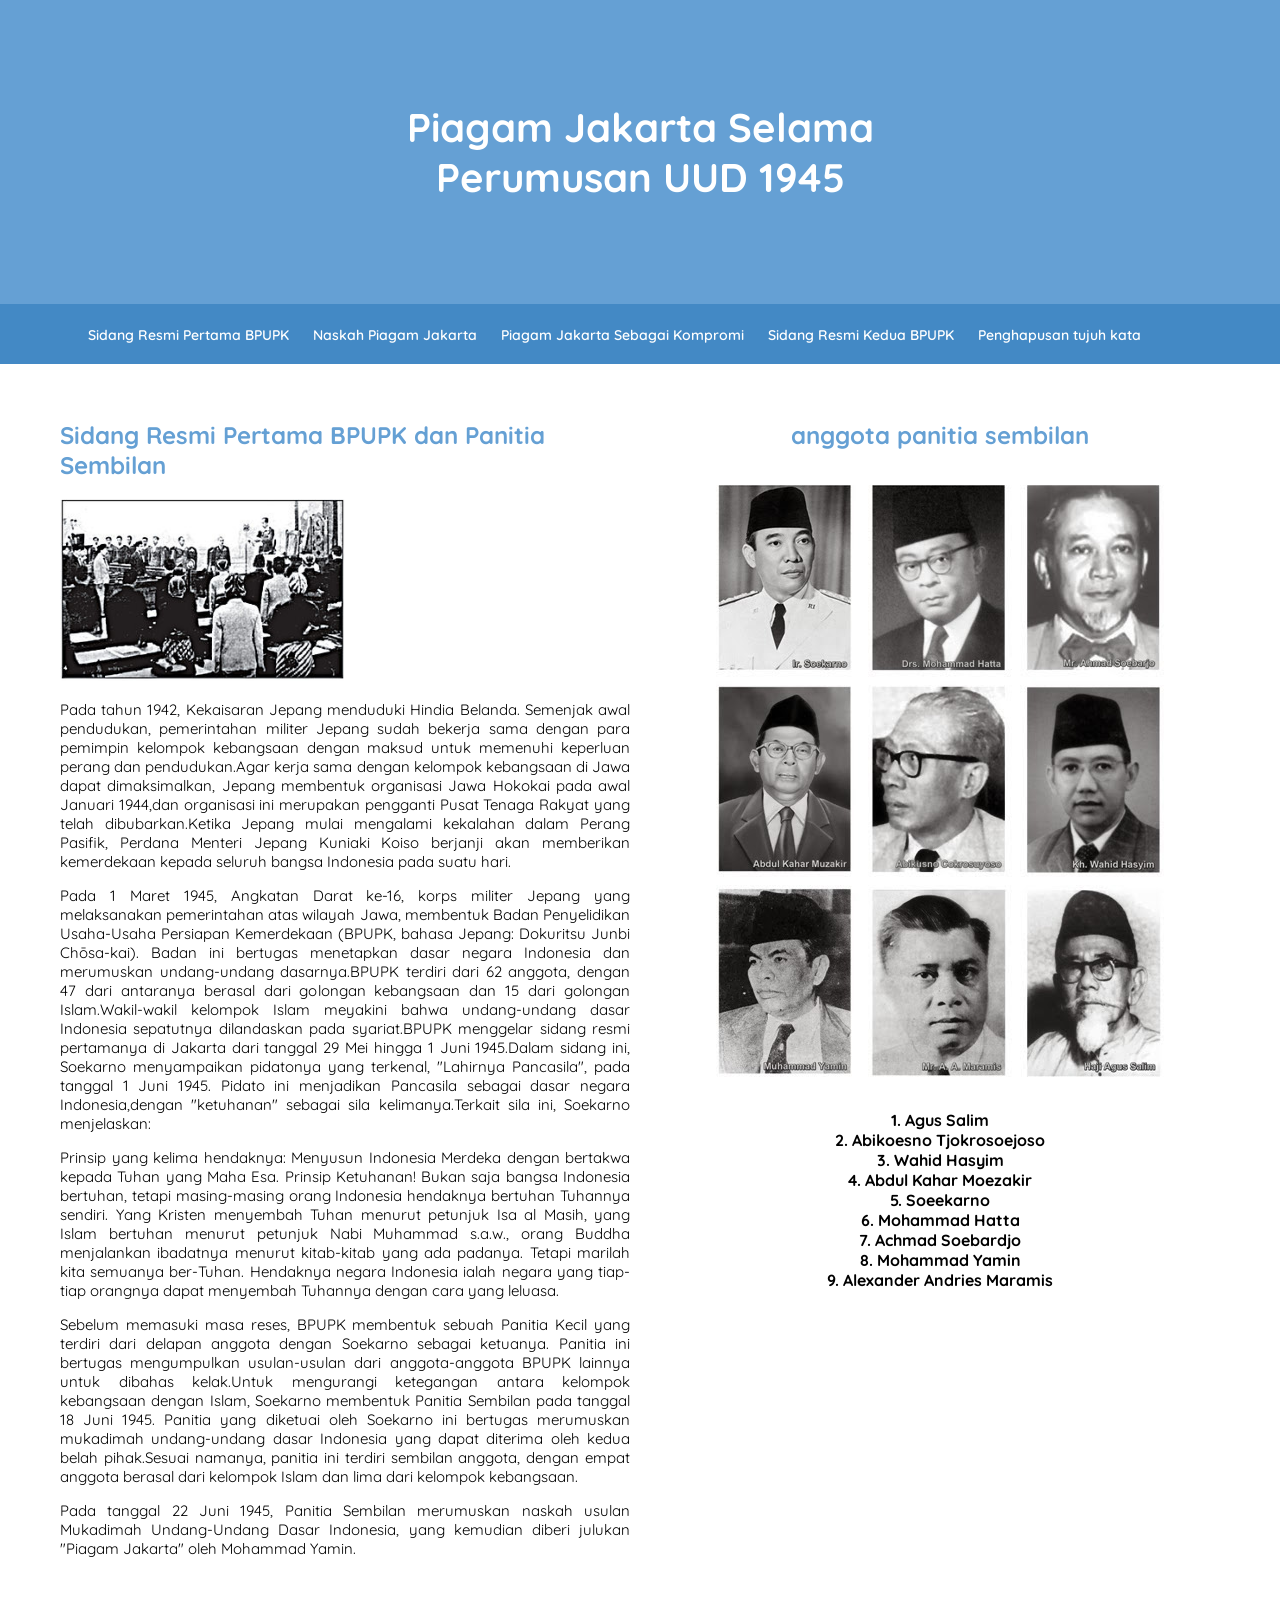
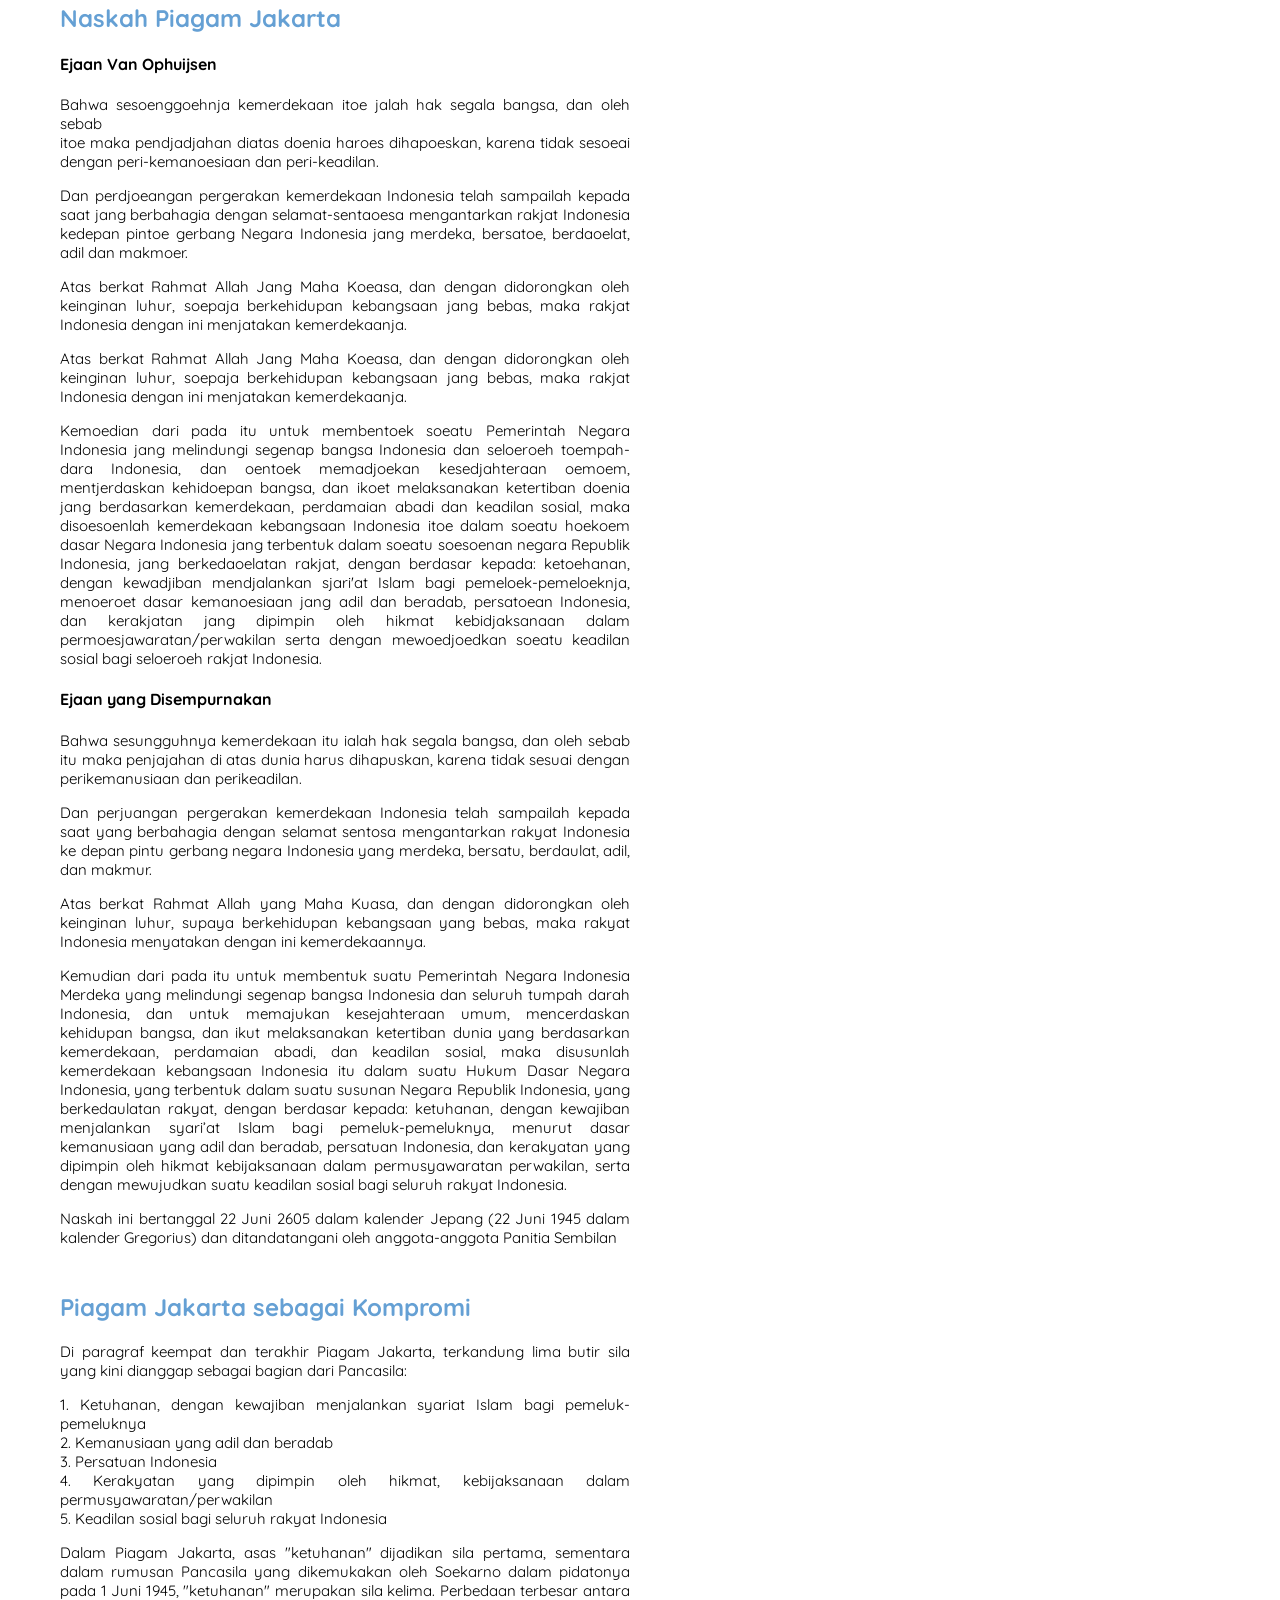
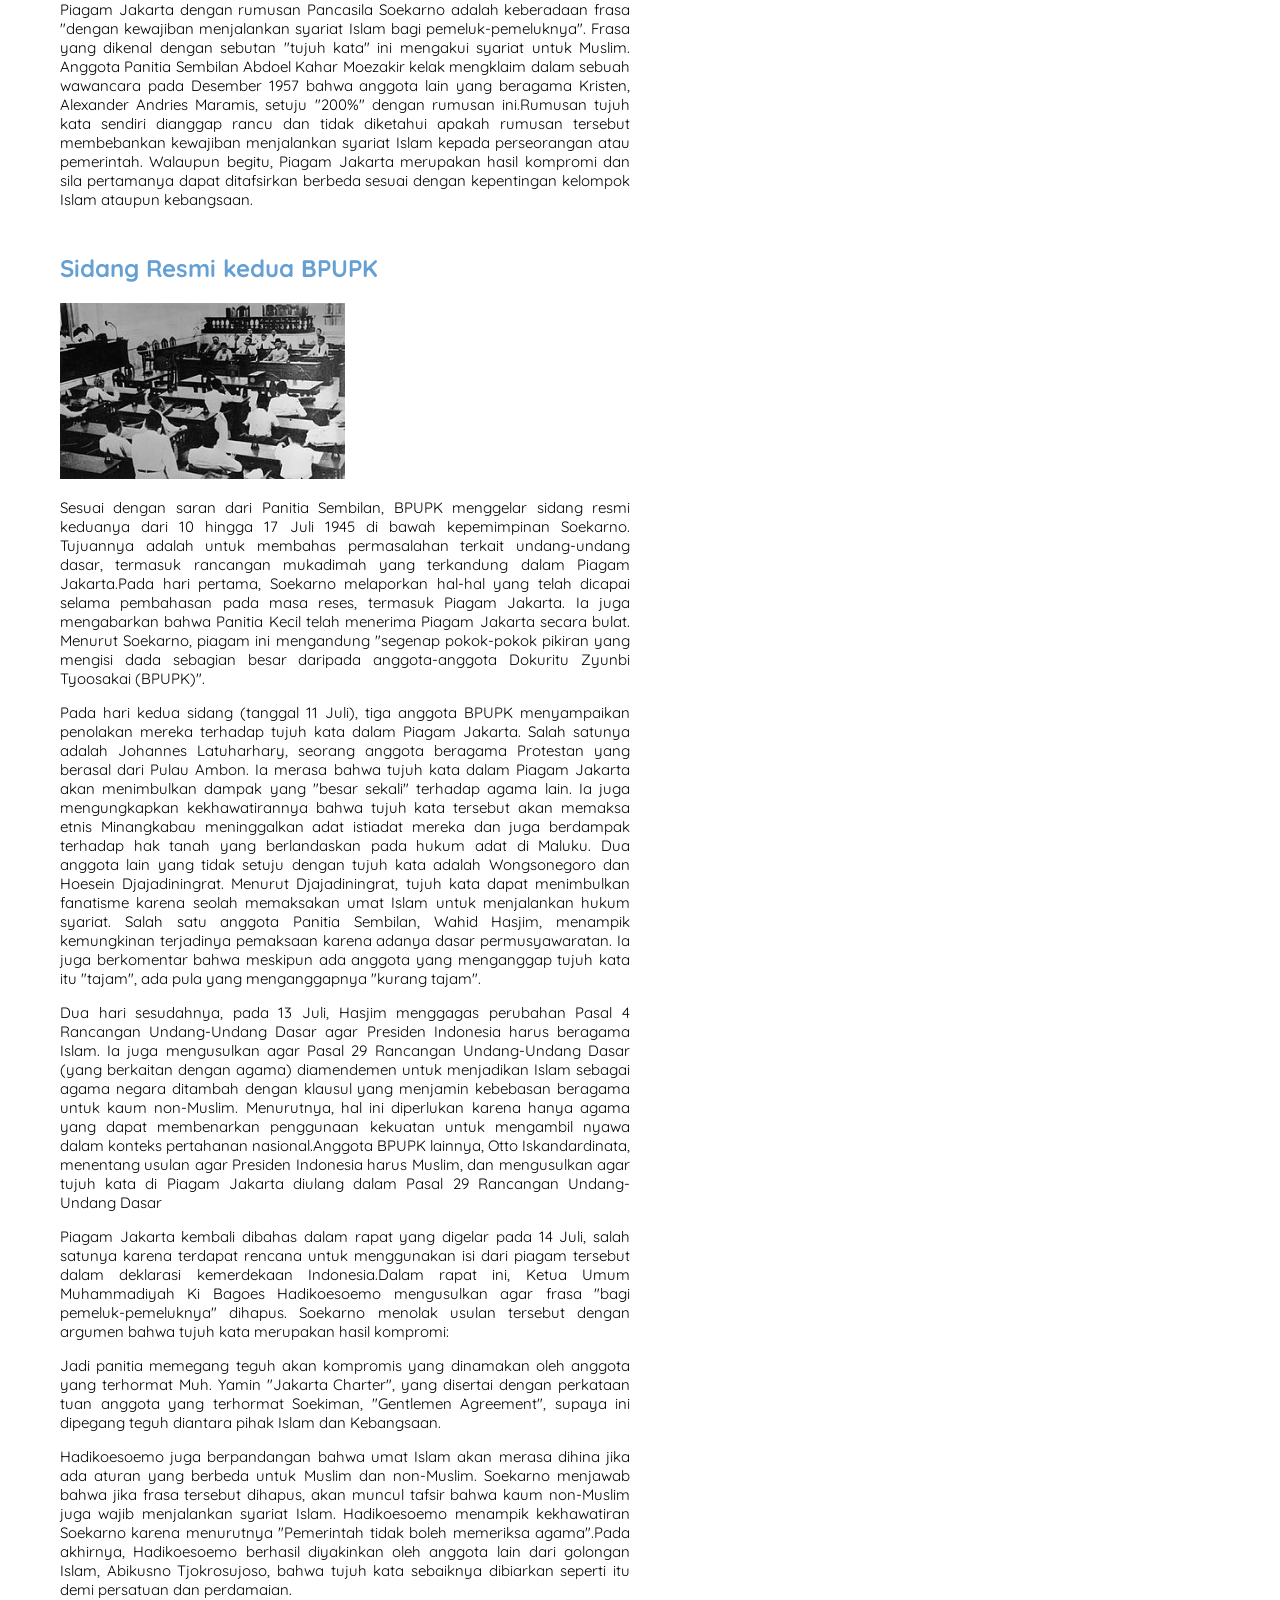
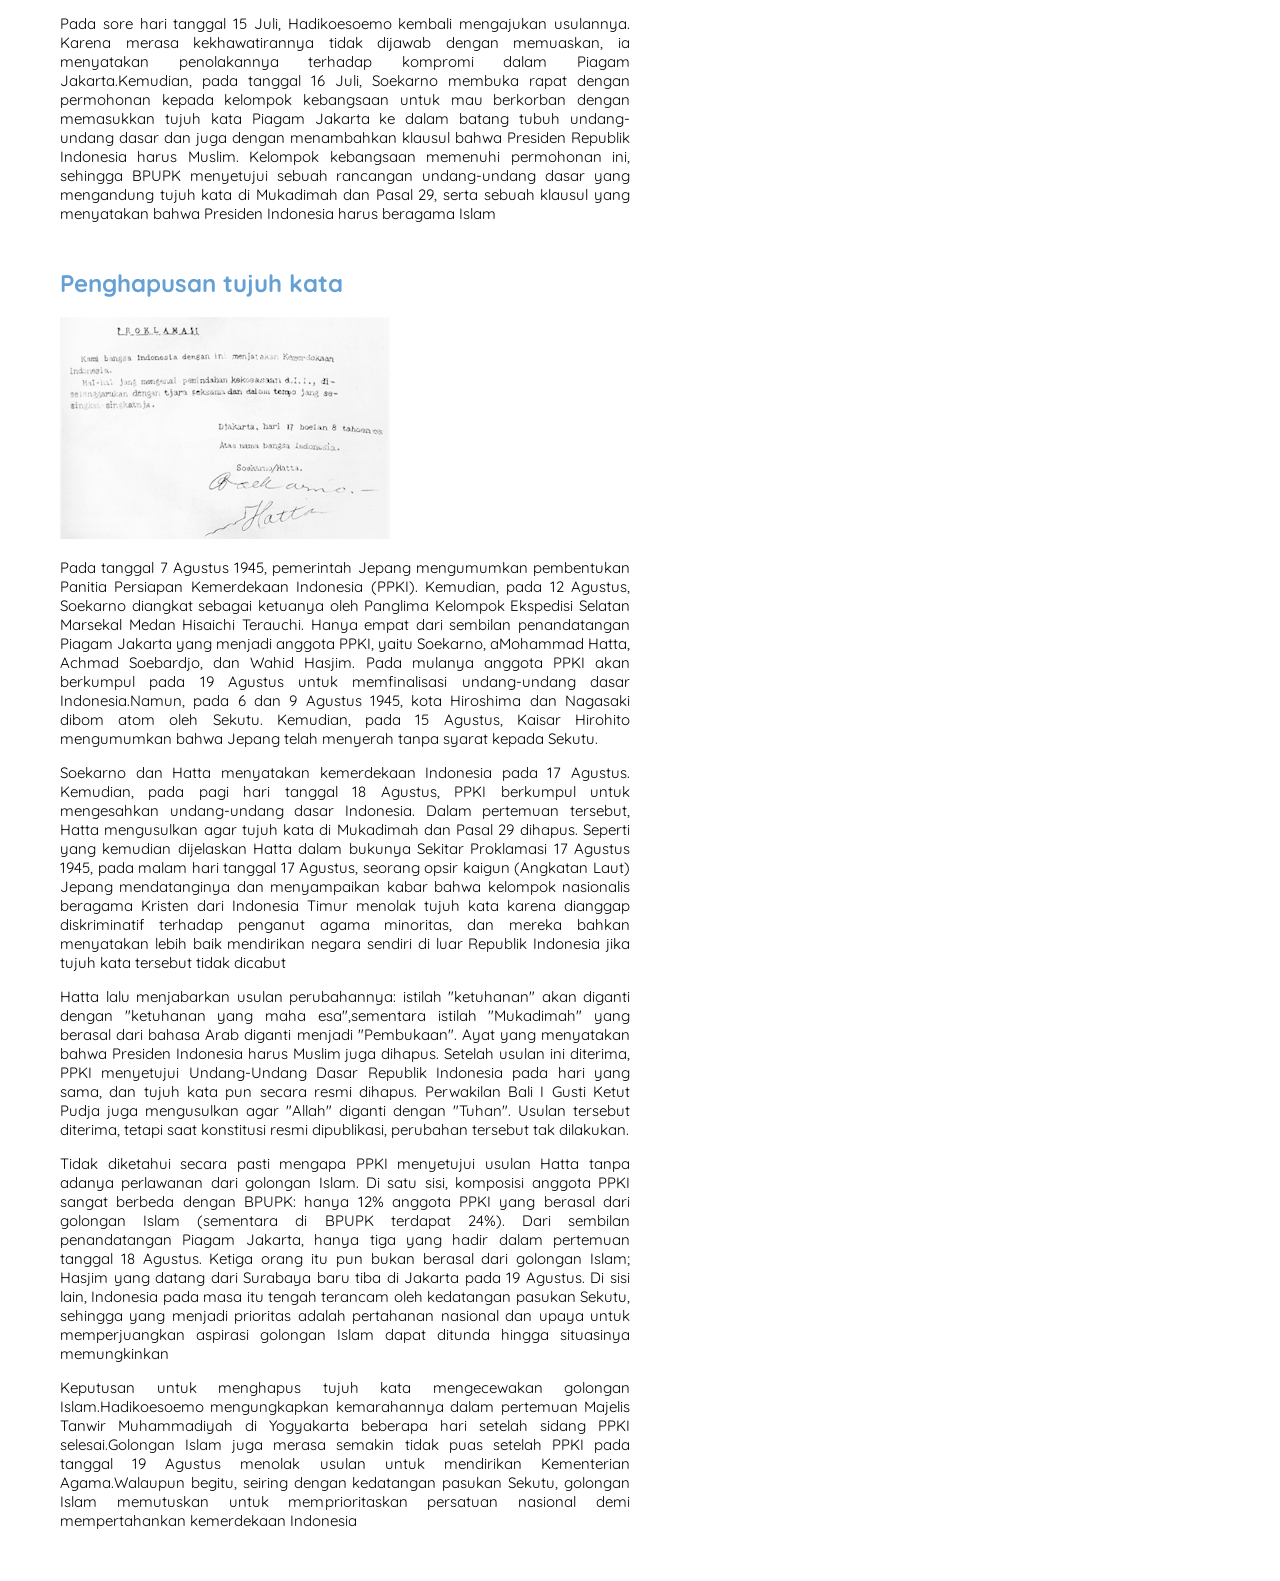
<file: index.html>
<!DOCTYPE html> 
<html>
    <head>
        <meta name="viewport" content="width=device-width, initial-scale=1">
        <meta charset="utf-8">
        <title>Piagam Jakarta Selama Perumusan UUD 1945</title>
        <link rel="stylesheet" href="style.css">

        <link rel="preconnect" href="https://fonts.googleapis.com">
        <link rel="preconnect" href="https://fonts.gstatic.com" crossorigin>
        <link 
        href="https://fonts.googleapis.com/css2?family=Quicksand:wght@300..700&display=swap" 
        rel="stylesheet"
        >
    </head>

    <body> 
        <header> 
            <div class="jumbotron">
                <h1>Piagam Jakarta Selama <br>
                    Perumusan UUD 1945</h1>
               

            </div>

            
        </header>
        <nav class="navbar-sticky">
            <li><a href="#sidang resmi pertama">Sidang Resmi Pertama BPUPK</a></li>
            <li><a href="#naskah piagam jakarta">Naskah Piagam Jakarta</a></li>
            <li><a href="#piagam jakarta sebagai kompromi">Piagam Jakarta Sebagai Kompromi</a></li>
            <li><a href="#sidang resmi kedua">Sidang Resmi Kedua BPUPK</a></li>
            <li><a href="#penghapusan tujuh kata">Penghapusan tujuh kata</a></li>
        </nav>
        
        <main>
            <figure class="column-parent">
                <div id="content">
                    <article id="sidang resmi pertama" class="card">
                        <h2> Sidang Resmi Pertama BPUPK dan Panitia Sembilan</h2>
                        <img src="asset/sidang pertama.jpg" alt="Sidang Resmi Pertama BPUPK dan Panitia Sembilan" class="featured-image" />
                        <p>
                            Pada tahun 1942, Kekaisaran Jepang menduduki Hindia Belanda. Semenjak awal pendudukan, pemerintahan militer Jepang 
                            sudah bekerja sama dengan para pemimpin kelompok kebangsaan dengan maksud untuk memenuhi keperluan perang dan 
                            pendudukan.Agar kerja sama dengan kelompok kebangsaan di Jawa dapat dimaksimalkan, Jepang membentuk 
                            organisasi Jawa Hokokai pada awal Januari 1944,dan organisasi ini merupakan pengganti Pusat Tenaga 
                            Rakyat yang telah dibubarkan.Ketika Jepang mulai mengalami kekalahan dalam Perang Pasifik, Perdana Menteri 
                            Jepang Kuniaki Koiso berjanji akan memberikan kemerdekaan kepada seluruh bangsa Indonesia pada suatu hari.
                        </p>
                        <p>
                            Pada 1 Maret 1945, Angkatan Darat ke-16, korps militer Jepang yang melaksanakan pemerintahan atas wilayah Jawa, 
                            membentuk Badan Penyelidikan Usaha-Usaha Persiapan Kemerdekaan (BPUPK, bahasa Jepang: Dokuritsu Junbi Chōsa-kai).
                            Badan ini bertugas menetapkan dasar negara Indonesia dan merumuskan undang-undang dasarnya.BPUPK terdiri dari 62 
                            anggota, dengan 47 dari antaranya berasal dari golongan kebangsaan dan 15 dari golongan Islam.Wakil-wakil kelompok 
                            Islam meyakini bahwa undang-undang dasar Indonesia sepatutnya dilandaskan pada syariat.BPUPK menggelar sidang 
                            resmi pertamanya di Jakarta dari tanggal 29 Mei hingga 1 Juni 1945.Dalam sidang ini, Soekarno menyampaikan 
                            pidatonya yang terkenal, "Lahirnya Pancasila", pada tanggal 1 Juni 1945. Pidato ini menjadikan Pancasila sebagai 
                            dasar negara Indonesia,dengan "ketuhanan" sebagai sila kelimanya.Terkait sila ini, Soekarno menjelaskan:
                        </p>
                        <p>
                            Prinsip yang kelima hendaknya: Menyusun Indonesia Merdeka dengan bertakwa kepada Tuhan yang Maha Esa. Prinsip Ketuhanan! 
                            Bukan saja bangsa Indonesia bertuhan, tetapi masing-masing orang Indonesia hendaknya bertuhan Tuhannya sendiri. Yang Kristen 
                            menyembah Tuhan menurut petunjuk Isa al Masih, yang Islam bertuhan menurut petunjuk Nabi Muhammad s.a.w., orang Buddha 
                            menjalankan ibadatnya menurut kitab-kitab yang ada padanya. Tetapi marilah kita semuanya ber-Tuhan. Hendaknya negara 
                            Indonesia ialah negara yang tiap-tiap orangnya dapat menyembah Tuhannya dengan cara yang leluasa.
                        </p>
                        <p> 
                            Sebelum memasuki masa reses, BPUPK membentuk sebuah Panitia Kecil yang terdiri dari delapan anggota dengan Soekarno sebagai 
                            ketuanya. Panitia ini bertugas mengumpulkan usulan-usulan dari anggota-anggota BPUPK lainnya untuk dibahas kelak.Untuk 
                            mengurangi ketegangan antara kelompok kebangsaan dengan Islam, Soekarno membentuk Panitia Sembilan pada tanggal 18 Juni 1945. 
                            Panitia yang diketuai oleh Soekarno ini bertugas merumuskan mukadimah undang-undang dasar Indonesia yang dapat diterima oleh 
                            kedua belah pihak.Sesuai namanya, panitia ini terdiri sembilan anggota, dengan empat anggota berasal dari kelompok Islam 
                            dan lima dari kelompok kebangsaan.
                
                        </p>
                        
                        <p> Pada tanggal 22 Juni 1945, Panitia Sembilan merumuskan naskah usulan Mukadimah Undang-Undang Dasar Indonesia, 
                            yang kemudian diberi julukan "Piagam Jakarta" oleh Mohammad Yamin.
                        </p>


                    </article>
                    <article id="naskah piagam jakarta" class="card">
                        <h2>Naskah Piagam Jakarta</h2>

                        
                        <h4>Ejaan Van Ophuijsen</h4>
                        <p>
                            Bahwa sesoenggoehnja kemerdekaan itoe jalah hak segala bangsa, dan oleh sebab <br>
                            itoe maka pendjadjahan diatas doenia haroes dihapoeskan, 
                            karena tidak sesoeai dengan peri-kemanoesiaan dan peri-keadilan.
                        </p>
                        <p>
                            Dan perdjoeangan pergerakan kemerdekaan Indonesia telah sampailah kepada saat 
                            jang berbahagia dengan selamat-sentaoesa mengantarkan rakjat Indonesia kedepan 
                            pintoe gerbang Negara Indonesia jang merdeka, bersatoe, berdaoelat, adil dan makmoer.
                        </p>
                        <p>
                            Atas berkat Rahmat Allah Jang Maha Koeasa, dan dengan didorongkan oleh keinginan luhur, 
                            soepaja berkehidupan kebangsaan jang bebas, maka rakjat Indonesia dengan ini menjatakan kemerdekaanja.
                        </p>
                         <p>
                            Atas berkat Rahmat Allah Jang Maha Koeasa, dan dengan didorongkan oleh keinginan luhur, soepaja 
                            berkehidupan kebangsaan jang bebas, maka rakjat Indonesia dengan ini menjatakan kemerdekaanja.

                         </p> 
                         <p>
                            Kemoedian dari pada itu untuk membentoek soeatu Pemerintah Negara Indonesia jang melindungi 
                            segenap bangsa Indonesia dan seloeroeh toempah-dara Indonesia, dan oentoek memadjoekan 
                            kesedjahteraan oemoem, mentjerdaskan kehidoepan bangsa, dan ikoet melaksanakan ketertiban 
                            doenia jang berdasarkan kemerdekaan, perdamaian abadi dan keadilan sosial, maka 
                            disoesoenlah kemerdekaan kebangsaan Indonesia itoe dalam soeatu hoekoem dasar Negara 
                            Indonesia jang terbentuk dalam soeatu soesoenan negara Republik Indonesia, jang 
                            berkedaoelatan rakjat, dengan berdasar kepada: ketoehanan, dengan kewadjiban mendjalankan 
                            sjari'at Islam bagi pemeloek-pemeloeknja, menoeroet dasar kemanoesiaan jang adil dan beradab, 
                            persatoean Indonesia, dan kerakjatan jang dipimpin oleh hikmat kebidjaksanaan dalam 
                            permoesjawaratan/perwakilan serta dengan mewoedjoedkan soeatu keadilan sosial bagi seloeroeh rakjat Indonesia.
                         </p>  

                         <h4>Ejaan yang Disempurnakan</h4>
                         <p>
                            Bahwa sesungguhnya kemerdekaan itu ialah hak segala bangsa, dan oleh sebab itu maka penjajahan di atas dunia harus dihapuskan, 
                            karena tidak sesuai dengan perikemanusiaan dan perikeadilan.
                         </p>
                         <p>
                            Dan perjuangan pergerakan kemerdekaan Indonesia telah sampailah kepada saat yang berbahagia dengan selamat sentosa mengantarkan 
                            rakyat Indonesia ke depan pintu gerbang negara Indonesia yang merdeka, bersatu, berdaulat, adil, dan makmur.
                         </p>
                         <p>
                            Atas berkat Rahmat Allah yang Maha Kuasa, dan dengan didorongkan oleh keinginan luhur, supaya berkehidupan kebangsaan yang bebas, 
                            maka rakyat Indonesia menyatakan dengan ini kemerdekaannya.
                         </p>
                         <p>
                            Kemudian dari pada itu untuk membentuk suatu Pemerintah Negara Indonesia Merdeka yang melindungi segenap bangsa Indonesia dan 
                            seluruh tumpah darah Indonesia, dan untuk memajukan kesejahteraan umum, mencerdaskan kehidupan bangsa, dan ikut melaksanakan 
                            ketertiban dunia yang berdasarkan kemerdekaan, perdamaian abadi, dan keadilan sosial, maka disusunlah kemerdekaan kebangsaan 
                            Indonesia itu dalam suatu Hukum Dasar Negara Indonesia, yang terbentuk dalam suatu susunan Negara Republik Indonesia, yang 
                            berkedaulatan rakyat, dengan berdasar kepada: ketuhanan, dengan kewajiban menjalankan syari’at Islam bagi pemeluk-pemeluknya, 
                            menurut dasar kemanusiaan yang adil dan beradab, persatuan Indonesia, dan kerakyatan yang dipimpin oleh hikmat kebijaksanaan 
                            dalam permusyawaratan perwakilan, serta dengan mewujudkan suatu keadilan sosial bagi seluruh rakyat Indonesia.
                         </p>
                         <p>Naskah ini bertanggal 22 Juni 2605 dalam kalender Jepang (22 Juni 1945 dalam kalender Gregorius) dan ditandatangani oleh 
                            anggota-anggota Panitia Sembilan

                         </p>

                    </article>
                    <article id="piagam jakarta sebagai kompromi" class="card">
                        <h2>Piagam Jakarta sebagai Kompromi</h2>
                        <p>
                            Di paragraf keempat dan terakhir Piagam Jakarta, terkandung lima butir sila yang kini dianggap sebagai bagian dari Pancasila:
                        </p>
                        <p>
                            1. Ketuhanan, dengan kewajiban menjalankan syariat Islam bagi pemeluk-pemeluknya<br>
                            2. Kemanusiaan yang adil dan beradab<br>
                            3. Persatuan Indonesia<br>
                            4. Kerakyatan yang dipimpin oleh hikmat, kebijaksanaan dalam permusyawaratan/perwakilan<br>
                            5. Keadilan sosial bagi seluruh rakyat Indonesia<br>
                        </p>
                        <p>
                            Dalam Piagam Jakarta, asas "ketuhanan" dijadikan sila pertama, sementara dalam rumusan Pancasila yang dikemukakan 
                            oleh Soekarno dalam pidatonya pada 1 Juni 1945, "ketuhanan" merupakan sila kelima. Perbedaan terbesar antara 
                            Piagam Jakarta dengan rumusan Pancasila Soekarno adalah keberadaan frasa "dengan kewajiban menjalankan syariat Islam 
                            bagi pemeluk-pemeluknya". Frasa yang dikenal dengan sebutan "tujuh kata" ini mengakui syariat untuk Muslim. Anggota 
                            Panitia Sembilan Abdoel Kahar Moezakir kelak mengklaim dalam sebuah wawancara pada Desember 1957 bahwa anggota lain 
                            yang beragama Kristen, Alexander Andries Maramis, setuju "200%" dengan rumusan ini.Rumusan tujuh kata sendiri 
                            dianggap rancu dan tidak diketahui apakah rumusan tersebut membebankan kewajiban menjalankan syariat Islam kepada 
                            perseorangan atau pemerintah. Walaupun begitu, Piagam Jakarta merupakan hasil kompromi dan sila pertamanya dapat 
                            ditafsirkan berbeda sesuai dengan kepentingan kelompok Islam ataupun kebangsaan.
                        </p>
                    </article>
                    <article id="sidang resmi kedua" class="card">
                        <h2> Sidang Resmi kedua BPUPK</h2>
                        <img src="asset/sidang kedua.jpg" alt="Sidang Resmi kedua BPUPK" class="featured-image">
                        <p>
                            Sesuai dengan saran dari Panitia Sembilan, BPUPK menggelar sidang resmi keduanya dari 10 hingga 17 Juli 1945 di bawah kepemimpinan 
                            Soekarno. Tujuannya adalah untuk membahas permasalahan terkait undang-undang dasar, termasuk rancangan mukadimah yang terkandung 
                            dalam Piagam Jakarta.Pada hari pertama, Soekarno melaporkan hal-hal yang telah dicapai selama pembahasan pada masa reses, 
                            termasuk Piagam Jakarta. Ia juga mengabarkan bahwa Panitia Kecil telah menerima Piagam Jakarta secara bulat. Menurut Soekarno, 
                            piagam ini mengandung "segenap pokok-pokok pikiran yang mengisi dada sebagian besar daripada anggota-anggota Dokuritu Zyunbi 
                            Tyoosakai (BPUPK)".
                        </p>
                        <p>
                            Pada hari kedua sidang (tanggal 11 Juli), tiga anggota BPUPK menyampaikan penolakan mereka terhadap tujuh kata dalam Piagam Jakarta. 
                            Salah satunya adalah Johannes Latuharhary, seorang anggota beragama Protestan yang berasal dari Pulau Ambon. Ia merasa bahwa tujuh 
                            kata dalam Piagam Jakarta akan menimbulkan dampak yang "besar sekali" terhadap agama lain. Ia juga mengungkapkan kekhawatirannya 
                            bahwa tujuh kata tersebut akan memaksa etnis Minangkabau meninggalkan adat istiadat mereka dan juga berdampak terhadap hak tanah 
                            yang berlandaskan pada hukum adat di Maluku. Dua anggota lain yang tidak setuju dengan tujuh kata adalah Wongsonegoro dan Hoesein 
                            Djajadiningrat. Menurut Djajadiningrat, tujuh kata dapat menimbulkan fanatisme karena seolah memaksakan umat Islam untuk menjalankan 
                            hukum syariat. Salah satu anggota Panitia Sembilan, Wahid Hasjim, menampik kemungkinan terjadinya pemaksaan karena adanya dasar 
                            permusyawaratan. Ia juga berkomentar bahwa meskipun ada anggota yang menganggap tujuh kata itu "tajam", ada pula yang menganggapnya 
                            "kurang tajam".
                        </p>
                        <p>
                            Dua hari sesudahnya, pada 13 Juli, Hasjim menggagas perubahan Pasal 4 Rancangan Undang-Undang Dasar agar Presiden Indonesia harus 
                            beragama Islam. Ia juga mengusulkan agar Pasal 29 Rancangan Undang-Undang Dasar (yang berkaitan dengan agama) diamendemen untuk 
                            menjadikan Islam sebagai agama negara ditambah dengan klausul yang menjamin kebebasan beragama untuk kaum non-Muslim. Menurutnya,
                            hal ini diperlukan karena hanya agama yang dapat membenarkan penggunaan kekuatan untuk mengambil nyawa dalam konteks pertahanan 
                            nasional.Anggota BPUPK lainnya, Otto Iskandardinata, menentang usulan agar Presiden Indonesia harus Muslim, dan mengusulkan agar 
                            tujuh kata di Piagam Jakarta diulang dalam Pasal 29 Rancangan Undang-Undang Dasar
                        </p>
                        <P>
                            Piagam Jakarta kembali dibahas dalam rapat yang digelar pada 14 Juli, salah satunya karena terdapat rencana untuk menggunakan isi 
                            dari piagam tersebut dalam deklarasi kemerdekaan Indonesia.Dalam rapat ini, Ketua Umum Muhammadiyah Ki Bagoes Hadikoesoemo 
                            mengusulkan agar frasa "bagi pemeluk-pemeluknya" dihapus. Soekarno menolak usulan tersebut dengan argumen bahwa tujuh kata 
                            merupakan hasil kompromi: 
                        </P>
                        <P>
                            Jadi panitia memegang teguh akan kompromis yang dinamakan oleh anggota yang terhormat Muh. Yamin "Jakarta Charter", yang disertai dengan 
                            perkataan tuan anggota yang terhormat Soekiman, "Gentlemen Agreement", supaya ini dipegang teguh diantara pihak Islam dan Kebangsaan.

                        </P>
                        <p>
                            Hadikoesoemo juga berpandangan bahwa umat Islam akan merasa dihina jika ada aturan yang berbeda untuk Muslim dan non-Muslim. 
                            Soekarno menjawab bahwa jika frasa tersebut dihapus, akan muncul tafsir bahwa kaum non-Muslim juga wajib menjalankan syariat 
                            Islam. Hadikoesoemo menampik kekhawatiran Soekarno karena menurutnya "Pemerintah tidak boleh memeriksa agama".Pada akhirnya, 
                            Hadikoesoemo berhasil diyakinkan oleh anggota lain dari golongan Islam, Abikusno Tjokrosujoso, bahwa tujuh kata sebaiknya 
                            dibiarkan seperti itu demi persatuan dan perdamaian.
                        </p>
                        <p>
                            Pada sore hari tanggal 15 Juli, Hadikoesoemo kembali mengajukan usulannya. Karena merasa kekhawatirannya tidak dijawab dengan 
                            memuaskan, ia menyatakan penolakannya terhadap kompromi dalam Piagam Jakarta.Kemudian, pada tanggal 16 Juli, Soekarno membuka 
                            rapat dengan permohonan kepada kelompok kebangsaan untuk mau berkorban dengan memasukkan tujuh kata Piagam Jakarta ke dalam 
                            batang tubuh undang-undang dasar dan juga dengan menambahkan klausul bahwa Presiden Republik Indonesia harus Muslim.
                            Kelompok kebangsaan memenuhi permohonan ini, sehingga BPUPK menyetujui sebuah rancangan undang-undang dasar yang 
                            mengandung tujuh kata di Mukadimah dan Pasal 29, serta sebuah klausul yang menyatakan bahwa Presiden Indonesia harus 
                            beragama Islam
                        </p> 

                    </article>
                    <article id="penghapusan tujuh kata" class="card">
                        <h2>Penghapusan tujuh kata</h2>
                        <img src="asset/proklamasi kemerdekaan.png" alt="Penghapusan tujuh kata " class="proklamasi">   
                        <p>
                            Pada tanggal 7 Agustus 1945, pemerintah Jepang mengumumkan pembentukan Panitia Persiapan Kemerdekaan Indonesia 
                            (PPKI). Kemudian, pada 12 Agustus, Soekarno diangkat sebagai ketuanya oleh Panglima Kelompok Ekspedisi Selatan 
                            Marsekal Medan Hisaichi Terauchi. Hanya empat dari sembilan penandatangan Piagam Jakarta yang menjadi anggota 
                            PPKI, yaitu Soekarno, aMohammad Hatta, Achmad Soebardjo, dan Wahid Hasjim. Pada mulanya anggota PPKI akan 
                            berkumpul pada 19 Agustus untuk memfinalisasi undang-undang dasar Indonesia.Namun, pada 6 dan 9 Agustus 1945, 
                            kota Hiroshima dan Nagasaki dibom atom oleh Sekutu. Kemudian, pada 15 Agustus, Kaisar Hirohito mengumumkan bahwa 
                            Jepang telah menyerah tanpa syarat kepada Sekutu.
                        </p>
                        <p>
                            Soekarno dan Hatta menyatakan kemerdekaan Indonesia pada 17 Agustus. Kemudian, pada pagi hari tanggal 18 Agustus, PPKI berkumpul 
                            untuk mengesahkan undang-undang dasar Indonesia. Dalam pertemuan tersebut, Hatta mengusulkan agar tujuh kata di Mukadimah dan Pasal 
                            29 dihapus. Seperti yang kemudian dijelaskan Hatta dalam bukunya Sekitar Proklamasi 17 Agustus 1945, pada malam hari tanggal 17 
                            Agustus, seorang opsir kaigun (Angkatan Laut) Jepang mendatanginya dan menyampaikan kabar bahwa kelompok nasionalis beragama Kristen 
                            dari Indonesia Timur menolak tujuh kata karena dianggap diskriminatif terhadap penganut agama minoritas, dan mereka bahkan menyatakan 
                            lebih baik mendirikan negara sendiri di luar Republik Indonesia jika tujuh kata tersebut tidak dicabut
                        </p>
                        <p>
                            Hatta lalu menjabarkan usulan perubahannya: istilah "ketuhanan" akan diganti dengan "ketuhanan yang maha esa",sementara istilah "Mukadimah" 
                            yang berasal dari bahasa Arab diganti menjadi "Pembukaan". Ayat yang menyatakan bahwa Presiden Indonesia harus Muslim juga dihapus. 
                            Setelah usulan ini diterima, PPKI menyetujui Undang-Undang Dasar Republik Indonesia pada hari yang sama, dan tujuh kata pun secara 
                            resmi dihapus. Perwakilan Bali I Gusti Ketut Pudja juga mengusulkan agar "Allah" diganti dengan "Tuhan". Usulan tersebut diterima, 
                            tetapi saat konstitusi resmi dipublikasi, perubahan tersebut tak dilakukan.
                        </p>
                        <p>
                            Tidak diketahui secara pasti mengapa PPKI menyetujui usulan Hatta tanpa adanya perlawanan dari golongan Islam. Di satu sisi, 
                            komposisi anggota PPKI sangat berbeda dengan BPUPK: hanya 12% anggota PPKI yang berasal dari golongan Islam (sementara di BPUPK 
                            terdapat 24%). Dari sembilan penandatangan Piagam Jakarta, hanya tiga yang hadir dalam pertemuan tanggal 18 Agustus. Ketiga 
                            orang itu pun bukan berasal dari golongan Islam; Hasjim yang datang dari Surabaya baru tiba di Jakarta pada 19 Agustus. Di sisi lain, 
                            Indonesia pada masa itu tengah terancam oleh kedatangan pasukan Sekutu, sehingga yang menjadi prioritas adalah pertahanan nasional 
                            dan upaya untuk memperjuangkan aspirasi golongan Islam dapat ditunda hingga situasinya memungkinkan
                        </p>
                        <p>
                            Keputusan untuk menghapus tujuh kata mengecewakan golongan Islam.Hadikoesoemo mengungkapkan kemarahannya dalam pertemuan 
                            Majelis Tanwir Muhammadiyah di Yogyakarta beberapa hari setelah sidang PPKI selesai.Golongan Islam juga merasa semakin 
                            tidak puas setelah PPKI pada tanggal 19 Agustus menolak usulan untuk mendirikan Kementerian Agama.Walaupun begitu, seiring dengan 
                            kedatangan pasukan Sekutu, golongan Islam memutuskan untuk memprioritaskan persatuan nasional demi mempertahankan kemerdekaan 
                            Indonesia
                        </p>

                    </article>
                </div>
                <aside>
                    <article class="profile card" id="panitia_sembilan">
                        <header>
                            <figure class="profile header">
                            <h2>anggota panitia sembilan</h2>

                                <img src="asset/panitia sembilan.jpg" />
                            </figure>
                            <section>
                                1. Agus Salim <br>
                                2. Abikoesno Tjokrosoejoso<br>
                                3. Wahid Hasyim<br>
                                4. Abdul Kahar Moezakir<br>
                                5. Soeekarno<br>
                                6. Mohammad Hatta<br>
                                7. Achmad Soebardjo<br>
                                8. Mohammad Yamin<br>
                                9. Alexander Andries Maramis<br> 
                                
                            </section>
                        </header>
                    </article>
                </aside>
            </figure>
        </main>
    </body>
</html>
</file>
<file: style.css>
*{
    box-sizing: border-box;
}

body{
    font-family: "Quicksand", sans-serif;
    margin: 0;
    padding: 0;
}
h1{
    color: white;
    width: 100%;
}
p{
    width: 100%;
    text-align: justify;
}
.profile header {
    /* width: 50%; */
    object-fit: cover;
    object-position: center;
}
.profile header h2{
    text-align: center;

}
h2,
h3 {
    color: rgb(101, 160, 212);
    
}
footer{
    padding: 20px;
    color: white;
    background-color: rgb(101, 160, 212);
    text-align: center;
    font-weight: bold;
}

nav a{
    font-size: 14px;
    font-weight: 600;
    text-decoration: none;
    color: white;

}
nav a:hover {
    font-weight: bold;
}
.profile header {
    text-align: center;
}
.featured-image {
    width: 50%;
    max-height: 300px;
    object-fit: cover;
    object-position: center;
}

.card {
    
    border-radius: 5px;
    padding-inline: 20rem;
    padding: 5px;
}
.jumbotron {
    font-size: 20px;
    padding: 75px;
    background-color: rgb(101, 160, 212);
    text-align: center  ;
    color: white                                                                                                                                    ;
}
    

nav ul {
    padding-inline: 4rem;
    display: flex;
    gap: 5rem;
}
nav li{
    display: inline;
    list-style-type: none;
    margin-right: 20px;
}
nav {
    background-color: rgb(67, 137, 197);
    padding: 20px;
    padding-inline: 5.5rem;
}
.navbar-sticky{
	position: -webkit-sticky;
	position: sticky;
	top: 0;
    overflow: auto;
}
main {
    padding: 15px;
    display: flex;
    gap: 1.5rem;
}
.column-parent{
    display: flex;
    justify-content: center;
    width: 100% !important;
}
#content {
    flex: 5;
    display: flex;
    flex-flow: column nowrap;
}
aside {
    flex: 2;
}
.img_figure{
    width: 100%;
    margin: 0 auto;
}
aside {
    float: right !important;
    width: 100%;
    background-color: white !important;
    padding-left: 20px;
}
@media  screen and (max-width: 1200px) {
    main{
        flex-flow: column nowrap;
    }

    main aside{
        align-self: center;
    }
}
.p {
    width: 70%;
    
}
p {
    font-size: 15px;
}


#panitia_sembilan {
    border-image: auto;
}

section {
    text-align: center;
    font-weight: bold;
}
    


@media  screen and (max-width: 768px) {
    nav ul {        
        justify-content: center;
    }

    main aside {
        align-self: stretch;
    }
}
</file>
